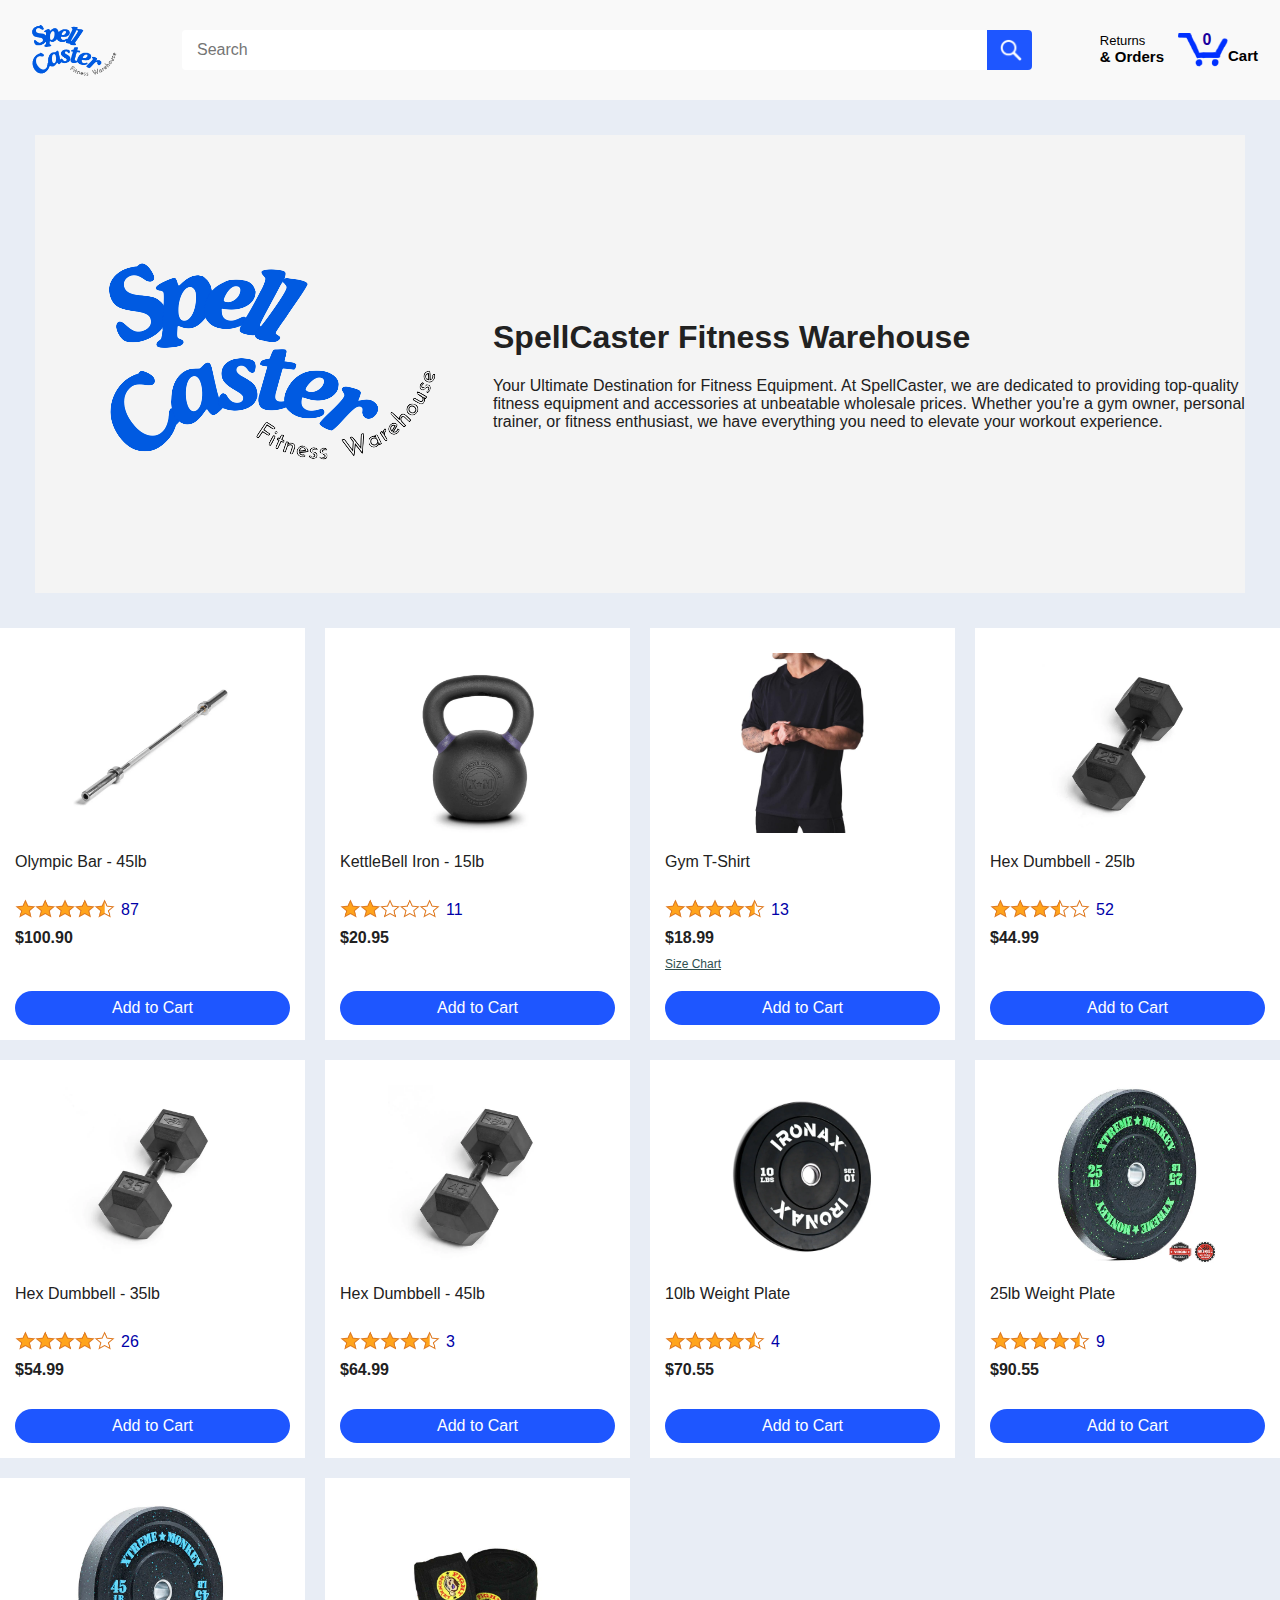
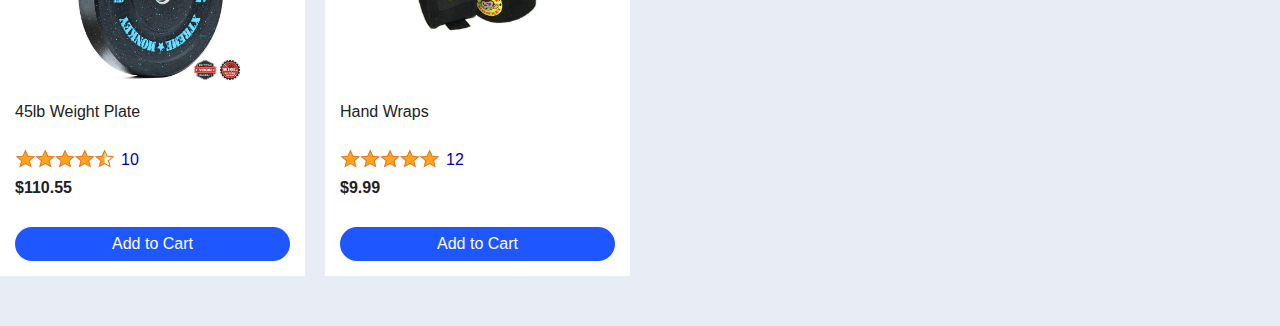
<file: index.html>
<!DOCTYPE html>
<html>
  <head>
    <title>spellcaster Project</title>

    <meta name="viewport" content="width=device-width, initial-scale=1">

    <link rel="preconnect" href="https://fonts.googleapis.com">
    <link rel="preconnect" href="https://fonts.gstatic.com" crossorigin>
    <link href="https://fonts.googleapis.com/css2?family=Libre+Baskerville:ital,wght@0,400;0,700;1,400&display=swap" rel="stylesheet">

    <link rel="stylesheet" href="styles/shared/general.css">
    <link rel="stylesheet" href="styles/shared/spellcaster-header.css">
    <link rel="stylesheet" href="styles/pages/spellcaster.css">
  </head>
  <body>
    <div class="spellcaster-header">
      <div class="spellcaster-header-left-section">
        <a href="index.html" class="header-link">
          <img class="spellcaster-logo"
            src="images/SpellCaster.png">
          <img class="spellcaster-mobile-logo"
            src="images/SpellCaster.png">
        </a>
      </div>

      <div class="spellcaster-header-middle-section">
        <input class="search-bar js-search-bar" type="text" placeholder="Search" value="" data-testid="search-input">

        <button class="search-button js-search-button">
          <img class="search-icon" src="images/icons/search-icon.png">
        </button>
      </div>

      <div class="spellcaster-header-right-section">
        <a class="orders-link header-link">
          <span class="returns-text">Returns</span>
          <span class="orders-text">& Orders</span>
        </a>

        <a class="cart-link header-link" href="checkout.html">
          <img class="cart-icon" src="images/icons/cart-icon.png">
          <div class="cart-quantity js-cart-quantity"></div>
          <div class="cart-text">Cart</div>
        </a>
      </div>
    </div>



    <div class="main-heading">

      <div>
        <img src="images/SpellCaster.png" class="logo">
      </div>

      <div>
        <h1>SpellCaster Fitness Warehouse</h1>
        <p>Your Ultimate Destination for Fitness Equipment. At SpellCaster, we are dedicated to providing top-quality fitness equipment and accessories at unbeatable wholesale prices. Whether you're a gym owner, personal trainer, or fitness enthusiast, we have everything you need to elevate your workout experience.
        </p>
      </div>

    </div>

    <div class="main">
      <div class="products-grid js-products-grid">
      </div>
    </div>

    <div class="sidebar">
      </div>
    </div>

    <script type="module" src="scripts/spellcaster.js"></script>
  </body>
</html>
</file>
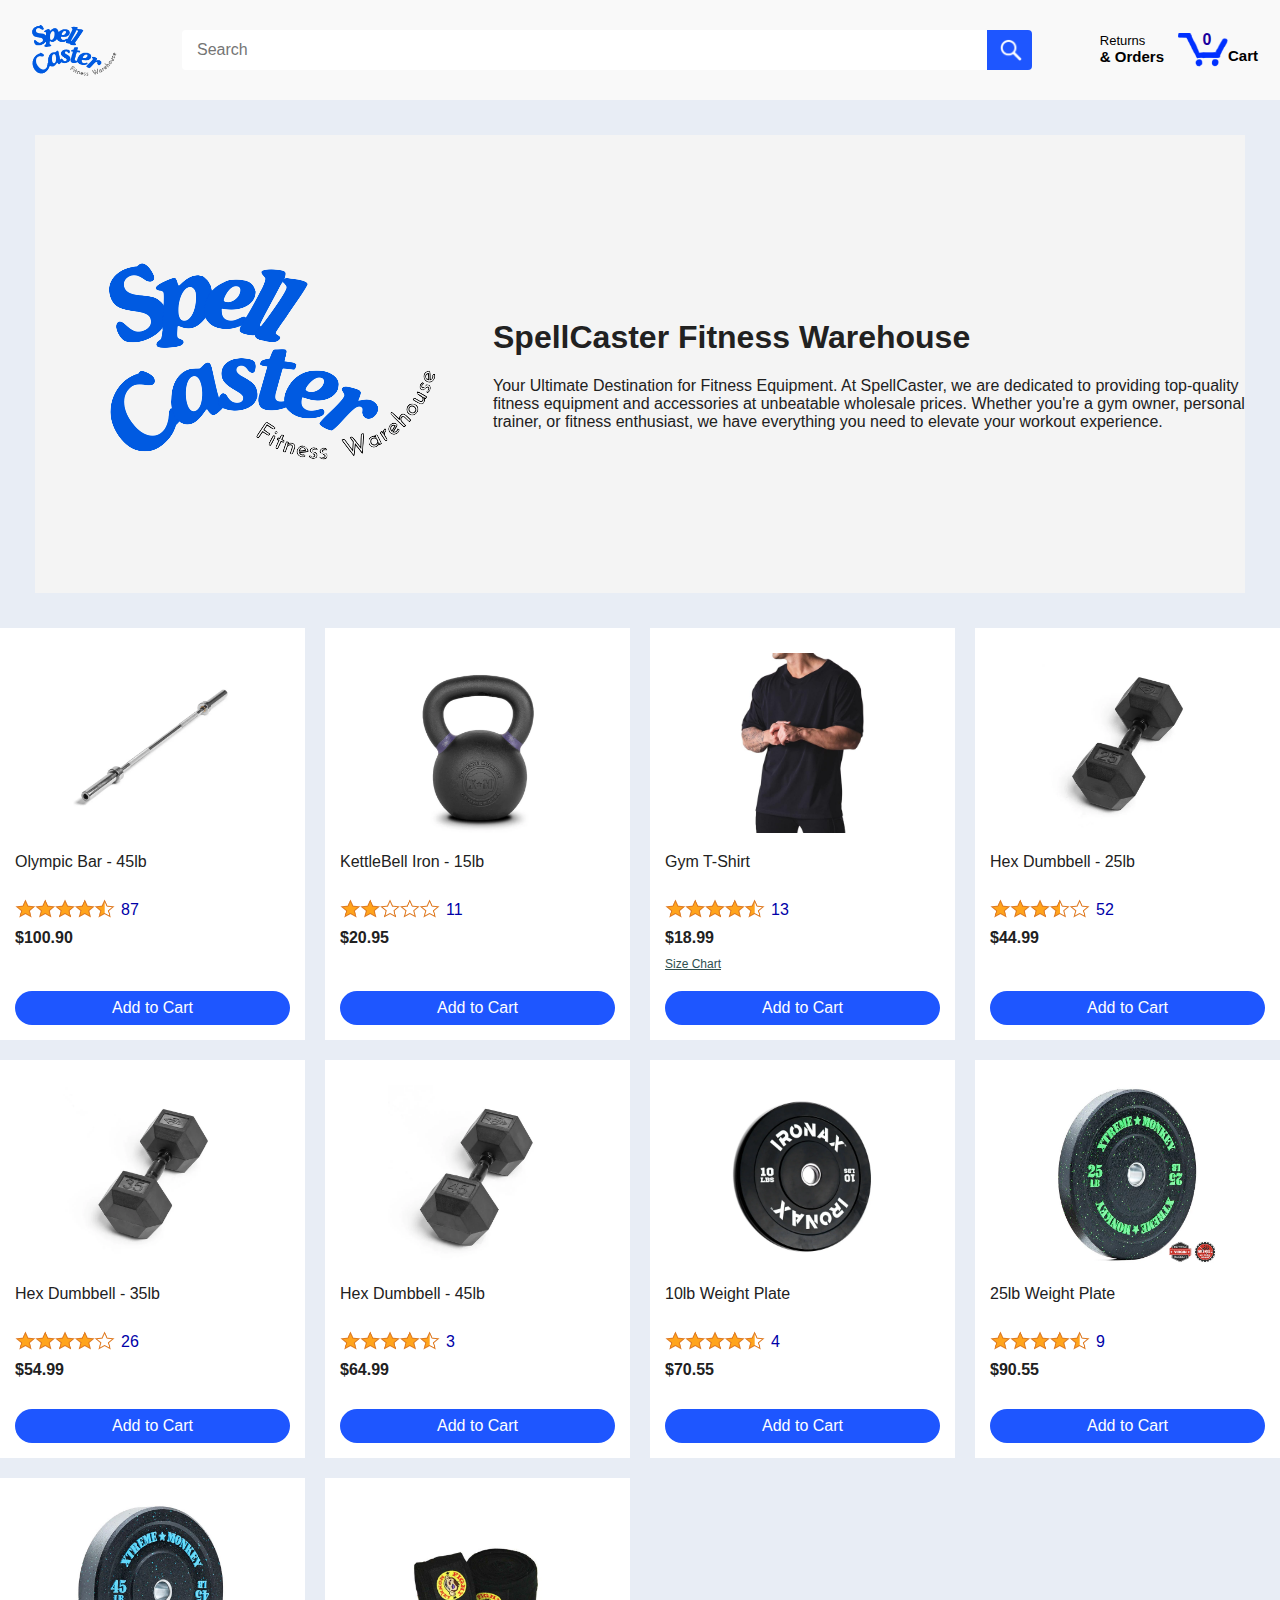
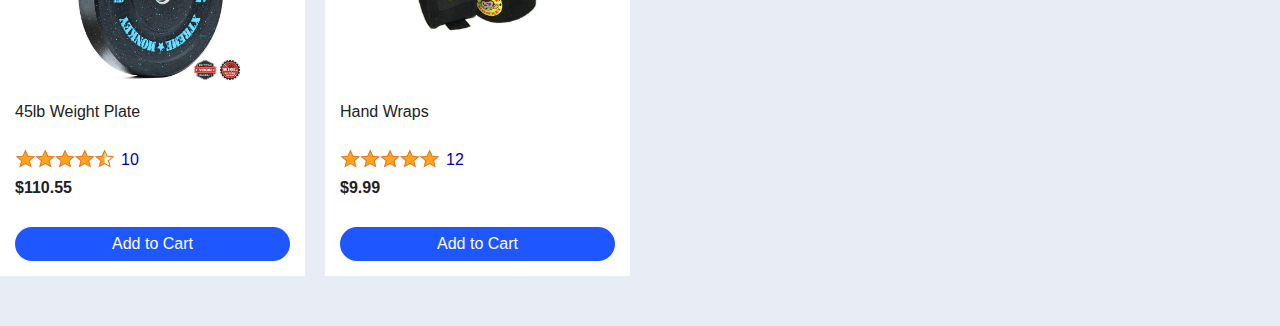
<file: spellcaster.html>
<!DOCTYPE html>
<html>
  <head>
    <title>spellcaster Project</title>

    <meta name="viewport" content="width=device-width, initial-scale=1">

    <link rel="preconnect" href="https://fonts.googleapis.com">
    <link rel="preconnect" href="https://fonts.gstatic.com" crossorigin>
    <link href="https://fonts.googleapis.com/css2?family=Libre+Baskerville:ital,wght@0,400;0,700;1,400&display=swap" rel="stylesheet">

    <link rel="stylesheet" href="styles/shared/general.css">
    <link rel="stylesheet" href="styles/shared/spellcaster-header.css">
    <link rel="stylesheet" href="styles/pages/spellcaster.css">
  </head>
  <body>
    <div class="spellcaster-header">
      <div class="spellcaster-header-left-section">
        <a href="spellcaster.html" class="header-link">
          <img class="spellcaster-logo"
            src="images/SpellCaster.png">
          <img class="spellcaster-mobile-logo"
            src="images/SpellCaster.png">
        </a>
      </div>

      <div class="spellcaster-header-middle-section">
        <input class="search-bar js-search-bar" type="text" placeholder="Search" value="" data-testid="search-input">

        <button class="search-button js-search-button">
          <img class="search-icon" src="images/icons/search-icon.png">
        </button>
      </div>

      <div class="spellcaster-header-right-section">
        <a class="orders-link header-link">
          <span class="returns-text">Returns</span>
          <span class="orders-text">& Orders</span>
        </a>

        <a class="cart-link header-link" href="checkout.html">
          <img class="cart-icon" src="images/icons/cart-icon.png">
          <div class="cart-quantity js-cart-quantity"></div>
          <div class="cart-text">Cart</div>
        </a>
      </div>
    </div>



    <div class="main-heading">

      <div>
        <img src="images/SpellCaster.png" class="logo">
      </div>

      <div>
        <h1>SpellCaster Fitness Warehouse</h1>
        <p>Your Ultimate Destination for Fitness Equipment. At SpellCaster, we are dedicated to providing top-quality fitness equipment and accessories at unbeatable wholesale prices. Whether you're a gym owner, personal trainer, or fitness enthusiast, we have everything you need to elevate your workout experience.
        </p>
      </div>

    </div>

    <div class="main">
      <div class="products-grid js-products-grid">
      </div>
    </div>

    <div class="sidebar">
      </div>
    </div>

    <script type="module" src="scripts/spellcaster.js"></script>
  </body>
</html>
</file>
<file: styles/shared/general.css>
body {
  font-family: Roboto, Arial;
  color: rgb(33, 33, 33);
  /* The <body> element has a default margin of 8px
     on all sides. This removes the default margins. */
  margin: 0;
  background-color: #e8edf5;
}

/* <p> elements have a default margin on the top
   and bottom. This removes the default margins. */
p {
  margin: 0;
}

button {
  cursor: pointer;
}

select {
  cursor: pointer;
}

input, select, button {
  font-family: Roboto, Arial;
}

.button-primary {
  background-color: #1e56ff;
  color: rgb(255, 255, 255);
  border: none;
  padding-top: 5px;
  padding-bottom: 5px;
  padding-left: 10px;
  padding-right: 10px;
  font-size: medium;
  transition: padding-left 0.5s, padding-right 0.5s, padding-top 0.5s, padding-bottom 0.5s;
  cursor: pointer;
}

.button-primary:hover {
  padding-left: 35px;
  padding-right: 35px;
  padding-top: 15px;
  padding-bottom: 15px;
  background-color: #1a009d;
  transition: 0.25s;
}

.button-primary:active {
  background-color: #1e56ff;
  transition: 0.10s;
}

.button-primary-order {
  background-color: #1e56ff;
  color: whitesmoke;
  border: none;
  padding-top: 5px;
  padding-bottom: 5px;
  padding-left: 10px;
  padding-right: 10px;
  font-size: medium;
  transition: padding-left 0.5s, padding-right 0.5s, padding-top 0.5s, padding-bottom 0.5s;
  cursor: pointer;
}

.button-primary-order:active {
  background-color: #1a009d;
  transition: 0.05s;
}


.button-secondary {
  color: rgb(33, 33, 33);
  background: white;
  border: 1px solid rgb(213, 217, 217);
  border-radius: 8px;
  cursor: pointer;
  box-shadow: 0 2px 5px rgba(213, 217, 217, 0.5);
}

.button-secondary:hover {
  background-color: rgb(247, 250, 250);
}

.button-secondary:active {
  background-color: rgb(237, 253, 255);
  box-shadow: none;
}

/* These styles will limit text to 2 lines. Anything
   beyond 2 lines will be replaced with "..."
   You can find this code by using an A.I. tool or by
   searching in Google.
   https://css-tricks.com/almanac/properties/l/line-clamp/ */
.limit-text-to-2-lines {
  display: -webkit-box;
  -webkit-line-clamp: 2;
  -webkit-box-orient: vertical;
  overflow: hidden;
}

.link-primary {
  color: rgb(0, 0, 0);
  cursor: pointer;
}

.link-primary:hover {
  color: rgb(0, 0, 0);
}

/* Styles for dropdown selectors. */
select {
  color: rgb(33, 33, 33);
  background-color: rgb(240, 240, 240);
  border: 1px solid rgb(213, 217, 217);
  border-radius: 8px;
  padding: 3px 5px;
  font-size: 15px;
  cursor: pointer;
  box-shadow: 0 2px 5px rgba(213, 217, 217, 0.5);
}

select:focus,
input:focus {
  outline: 2px solid #403d39;
}
</file>
<file: styles/shared/spellcaster-header.css>
.spellcaster-header {
  background-color: #f9f9f9;
  color: white;
  padding-left: 15px;
  padding-right: 15px;

  display: flex;
  align-items: center;
  justify-content: space-between;

  position:relative;
  top: 0;
  left: 0;
  right: 0;
  height: 100px;
}

.spellcaster-header-left-section {
  width: 180px;
  flex: 0;
}

@media (max-width: 800px) {
  .amazon-header-left-section {
    width: unset;
  }
}

.header-link {
  display: inline-block;
  padding: 6px;
  border-radius: 2px;
  cursor: pointer;
  text-decoration: none;
  border: 1px solid rgba(0, 0, 0, 0);
}

.spellcaster-logo {
  width: 100px;
  margin-top: 5px;
  transition: 1s;
}

.spellcaster-logo:hover{
  width: 105px;
  margin-top: 8px;
  transition: 1s;
}

.spellcaster-mobile-logo {
  display: none;
}

@media (max-width: 575px) {
  .spellcaster-logo {
    display: none;
  }

  .spellcaster-mobile-logo {
    display: block;
    height: 100px;
    margin-top: 5px;
  }
}

.spellcaster-header-middle-section {
  flex: 1;
  max-width: 850px;
  margin-left: 10px;
  margin-right: 10px;
  display: flex;
}

.search-bar {
  flex: 1;
  width: 0;
  font-size: 16px;
  height: 38px;
  padding-left: 15px;
  border: none;
  border-top-left-radius: 4px;
  border-bottom-left-radius: 4px;
  border-top-right-radius: 0;
  border-bottom-right-radius: 0;
}

.search-button {
  background-color: #1e56ff;
  border: none;
  width: 45px;
  height: 40px;
  border-top-right-radius: 4px;
  border-bottom-right-radius: 4px;
  flex-shrink: 0;
}

.search-icon {
  height: 22px;
  margin-left: 2px;
  margin-top: 3px;
}

.spellcaster-header-right-section {
  width: 180px;
  flex-shrink: 0;
  display: flex;
  justify-content: end;
}

.orders-link {
  color: black;
}

.returns-text {
  display: block;
  font-size: 13px;
}

.orders-text {
  display: block;
  font-size: 15px;
  font-weight: 700;
}

.cart-link {
  color: black;
  display: flex;
  align-items: center;
  position: relative;
}

.cart-icon {
  width: 50px;
}

.cart-text {
  margin-top: 12px;
  font-size: 15px;
  font-weight: 700;
}

.cart-quantity {
  color: #1a009d;
  font-size: 16px;
  font-weight: 700;

  position: absolute;
  top: 4px;
  left: 22px;
  
  width: 26px;
  text-align: center;
}
</file>
<file: styles/pages/spellcaster.css>
.main {
  margin-top: 15px;
  margin-bottom: 50px;
}

.products-grid {
  display: grid;
  grid-template-columns: repeat(7, 1fr);
  max-width: 1400px;
  margin: 0 auto;
  gap: 20px;
  padding-top: 0px;
}

@media (max-width: 2000px) {
  .products-grid {
    grid-template-columns: repeat(6, 1fr);
  }
}

@media (max-width: 1600px) {
  .products-grid {
    grid-template-columns: repeat(5, 1fr);
  }
}

@media (max-width: 1300px) {
  .products-grid {
    grid-template-columns: repeat(4, 1fr);
  }
}

@media (max-width: 1000px) {
  .products-grid {
    grid-template-columns: repeat(4, 1fr);
  }
}

@media (max-width: 800px) {
  .products-grid {
    grid-template-columns: repeat(3, 1fr);
  }
}

@media (max-width: 575px) {
  .products-grid {
    grid-template-columns: repeat(2, 1fr);
  }
}

@media (max-width: 450px) {
  .products-grid {
    grid-template-columns: 1fr;
  }
}

.product-container {
  padding-top: 25px;
  padding-bottom: 15px;
  padding-left: 15px;
  padding-right: 15px;
  
  display: flex;
  flex-direction: column;
  background-color: #ffffff;
}

.product-image-container {
  display: flex;
  justify-content: center;
  align-items: center;

  height: 180px;
  margin-bottom: 20px;
}

.product-image {
  max-width: 100%;
  max-height: 100%;
  transition: 1s;
}

.product-image:hover{
  max-width: 105%;
  max-height: 105%;
  transition: 1s;
}


.product-name {
  height: 40px;
  margin-bottom: 5px;
}

.product-rating-container {
  display: flex;
  align-items: center;
  margin-bottom: 10px;
}

.product-rating-stars {
  width: 100px;
  margin-right: 6px;
}

.product-rating-count {
  color: rgb(0, 0, 168);
  cursor: pointer;
  margin-top: 3px;
}

.product-price {
  font-weight: 700;
  margin-bottom: 10px;
}

.product-quantity-container {
  margin-bottom: 17px;
}

.product-spacer {
  flex: 1;
}

.spacer {
  margin-bottom: 20px;
}

.add-to-cart-button {
  width: 100%;
  padding: 8px;
  border-radius: 50px;
}

.size-chart-link{
  color: darkslategrey;
  font-size: 12px;
}

.main-heading, .logo {

  margin: 35px;
  padding: 0px;
  background-color: #f4f4f4;
  display: grid;
  grid-template-columns: 1fr 3fr;
  align-items: center;
}

.heading{
  text-align: right;
}
</file>
